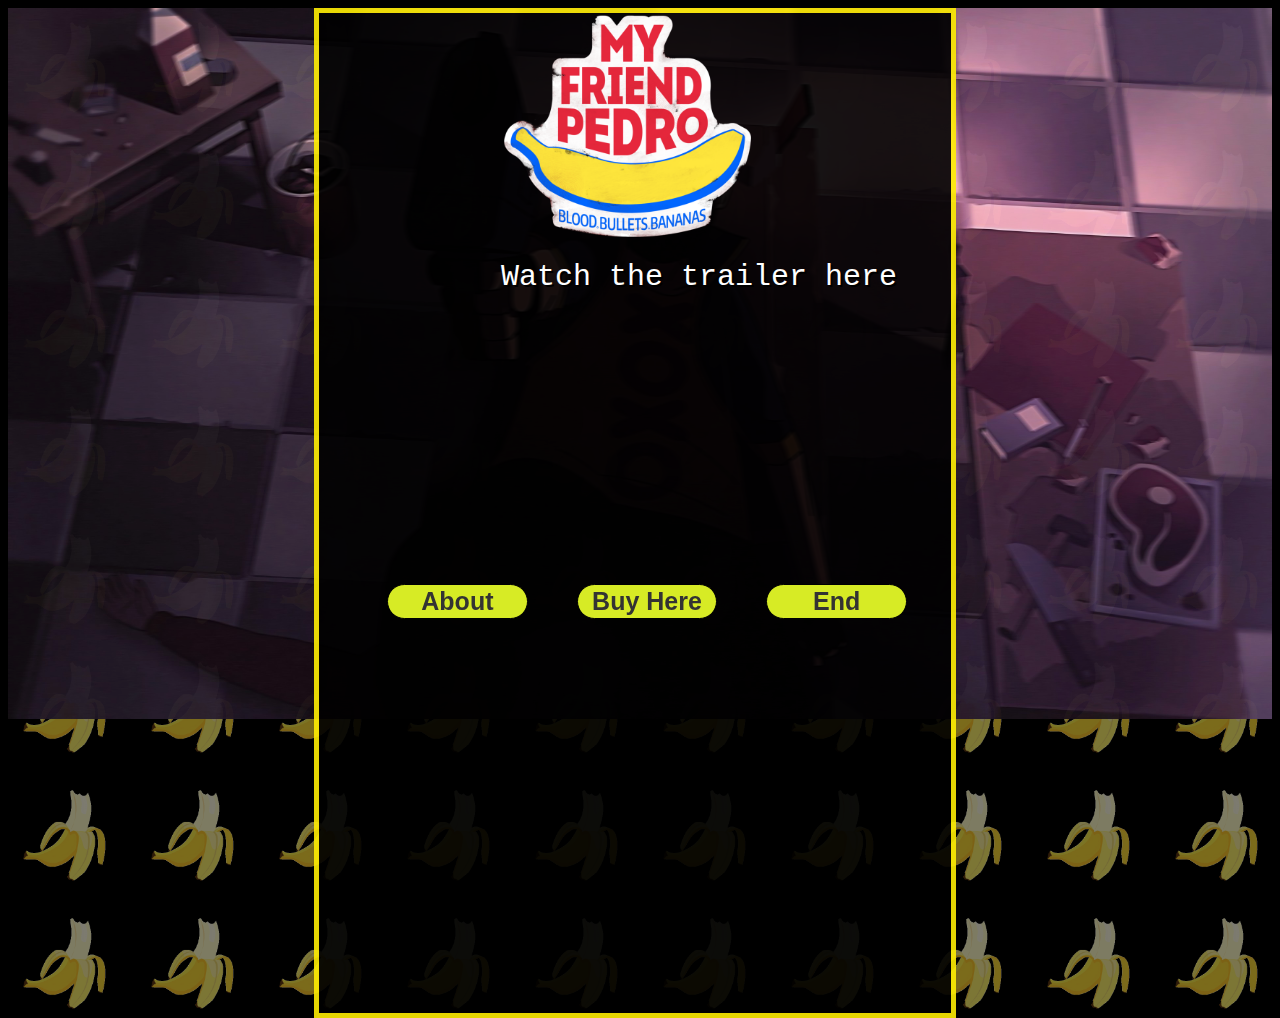
<file: index.html>
<!DOCTYPE html>
<html lang="en">
<head>
    <meta charset="UTF-8">
    <meta http-equiv="X-UA-Compatible" content="IE=edge">
    <meta name="viewport" content="width=device-width, initial-scale=1.0">
    <title>🍌My Friend Pedro🍌</title>
    <link rel="stylesheet" type="text/css" href="styleIndex.css"/>
</head>
<body>
    <div class="container">
        <img src="images/pedro.jpg" alt="Pedro🍌" width="100%" class="back">
        <img src="images/background-about.jpg" alt="" class="background-about">
        <img src="images/Pedro_logo.png" alt="My friend Pedro🍌" width="50%" class="logo">
        <p id="p1" class="learn">Watch the trailer here</p>
        <iframe width="560" height="315" src="https://www.youtube.com/embed/V3Efaiu6gBA" title="YouTube video player" frameborder="0" allow="accelerometer; autoplay; clipboard-write; encrypted-media; gyroscope; picture-in-picture" allowfullscreen class="trailer"></iframe>
        <a href="about.html" class="button1">About</a>
        <a href="buy.html" class="button2">Buy Here</a>
        <a href="end.html" class="button3">End</a>
        
        
    </div>
    
</html>
</file>
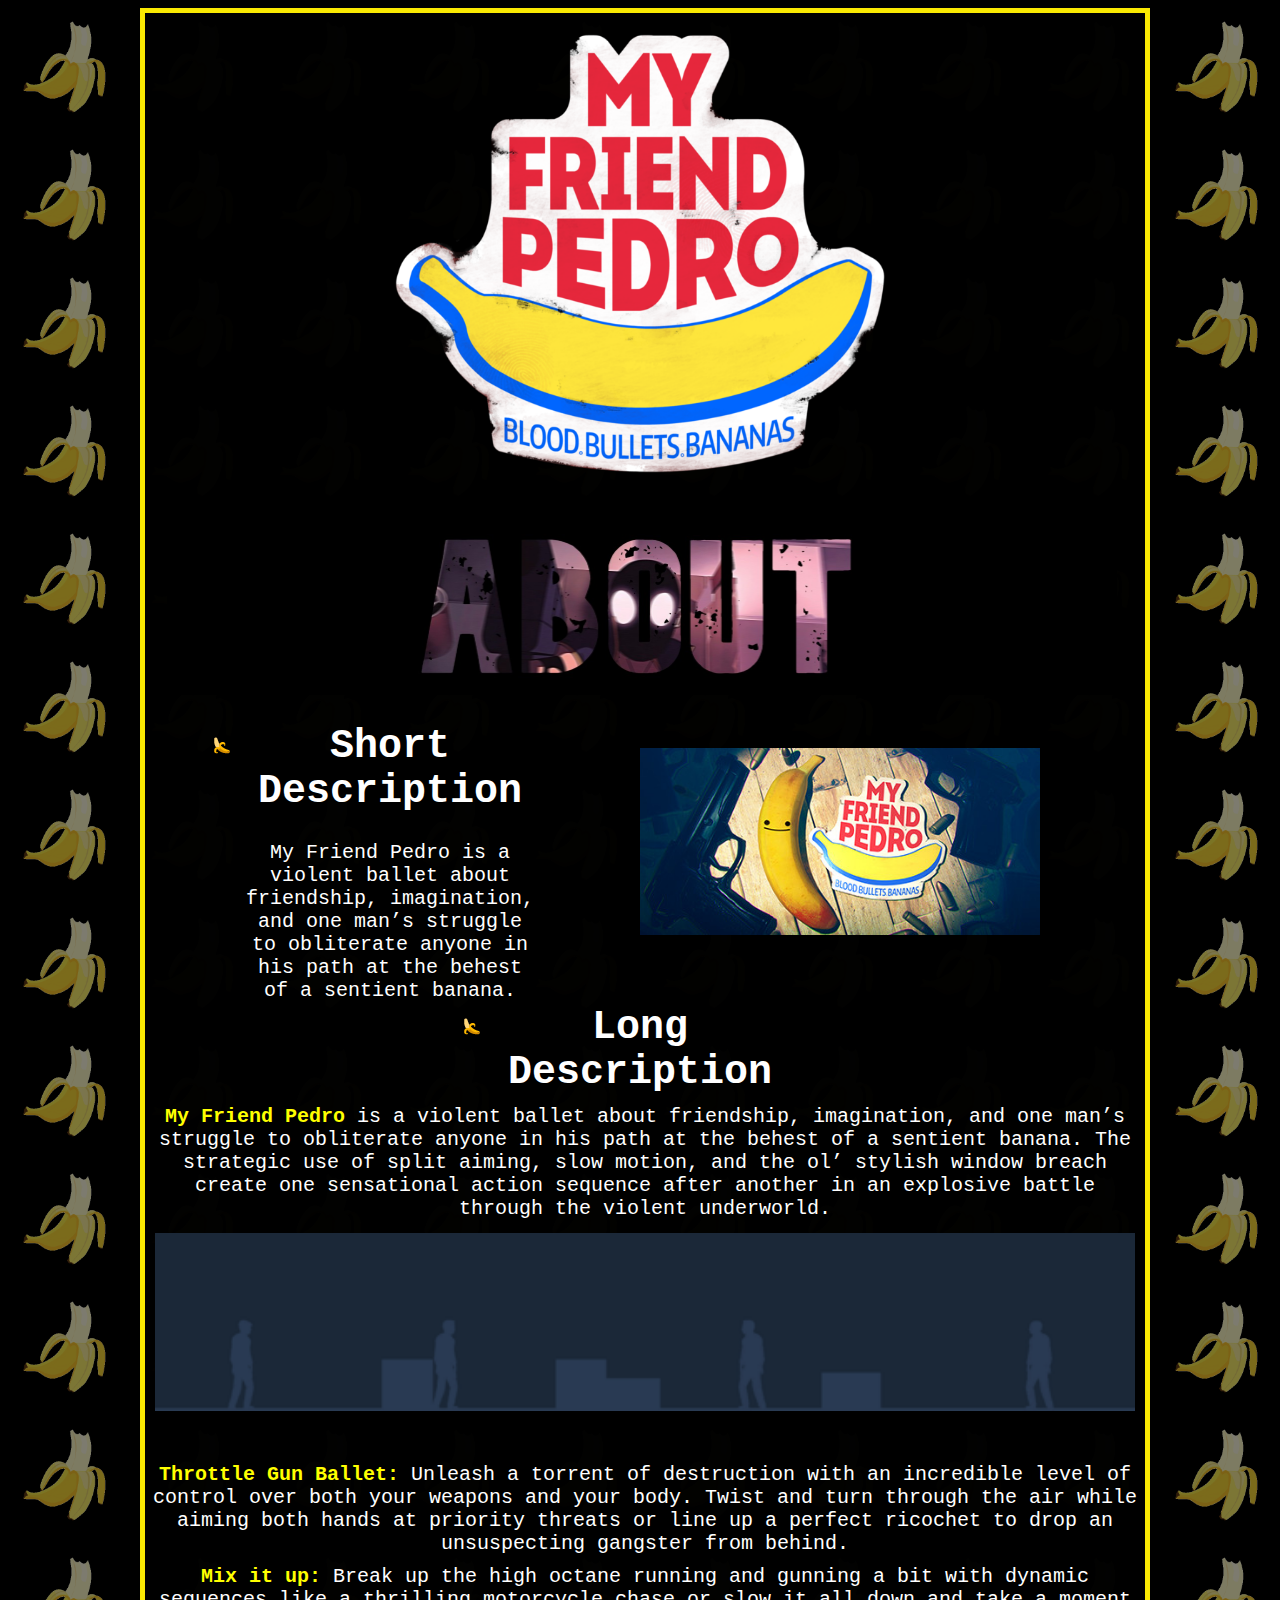
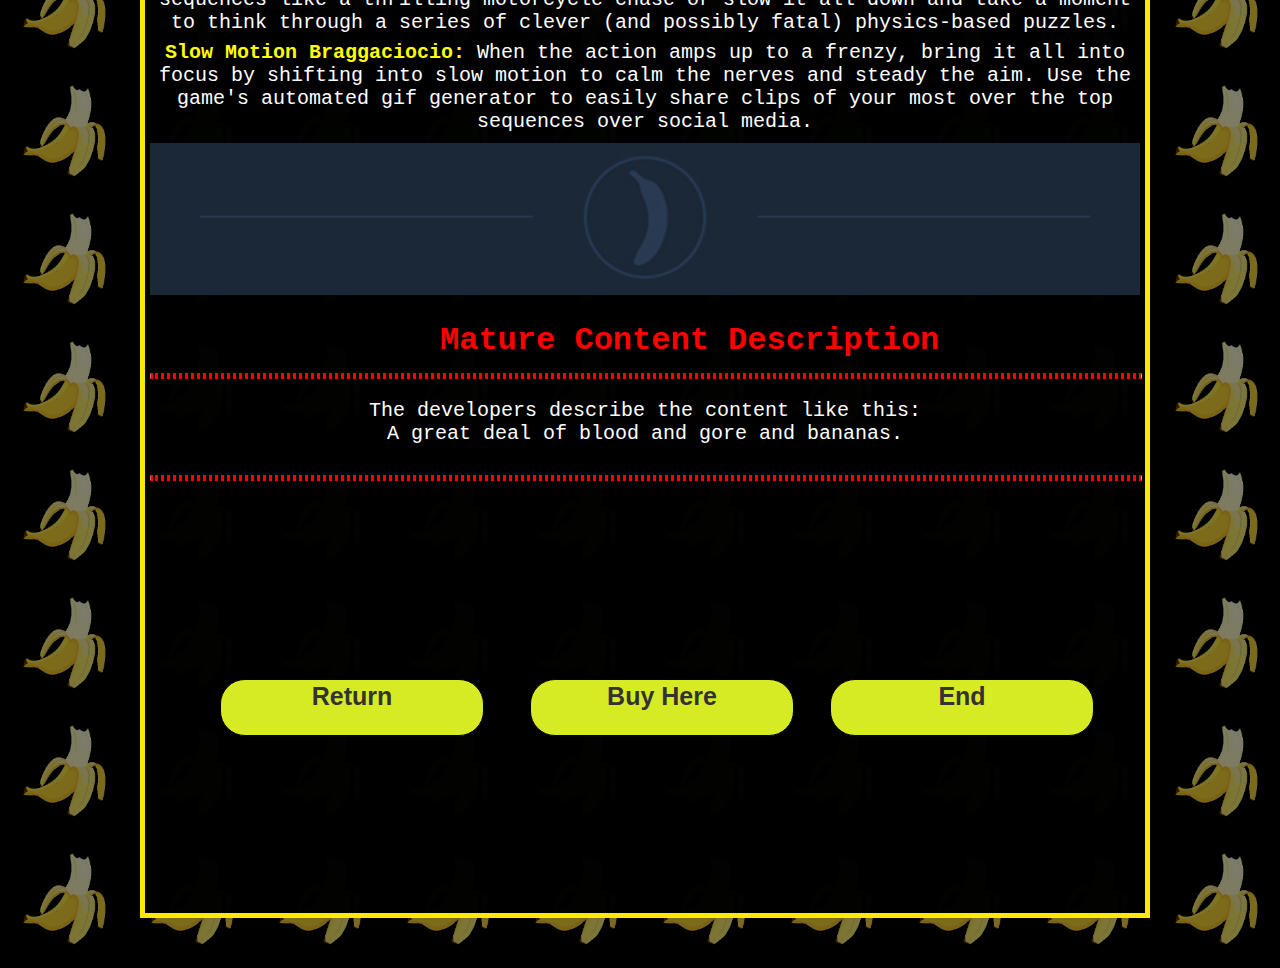
<file: about.html>
<!DOCTYPE html>
<html lang="en">
<head>
    <meta charset="UTF-8">
    <meta http-equiv="X-UA-Compatible" content="IE=edge">
    <meta name="viewport" content="width=device-width, initial-scale=1.0">
    <link rel="stylesheet" type="text/css" href="styleAbout.css"/>
    <title>🍌About🍌</title>
</head>
<body>
    <div class="parent">
        <img src="images/background-about.jpg" alt="" class="background-about">
        <img src="images/Pedro_logo.png" alt="My Friend Pedro" class="logo">
        <img src="images/about-banner.jpg" alt="About" class="big-title">
        <img src="images/short.jpg" alt="" class="banana">
        <p class="pd"><b class="b">My Friend Pedro</b> is a violent ballet about friendship, imagination, and one man’s struggle to obliterate anyone in his path at the behest of a sentient banana. The strategic use of split aiming, slow motion, and the ol’ stylish window breach create one sensational action sequence after another in an explosive battle through the violent underworld.</p>
        <p class="pd1"><b class="b"> Throttle Gun Ballet:</b> Unleash a torrent of destruction with an incredible level of control over both your weapons and your body. Twist and turn through the air while aiming both hands at priority threats or line up a perfect ricochet to drop an unsuspecting gangster from behind.</p>
        <p class="pd2"><b class="b">Mix it up:</b> Break up the high octane running and gunning a bit with dynamic sequences like a thrilling motorcycle chase or slow it all down and take a moment to think through a series of clever (and possibly fatal) physics-based puzzles. </p>
        <p class="pd3"><b class="b">Slow Motion Braggaciocio:</b> When the action amps up to a frenzy, bring it all into focus by shifting into slow motion to calm the nerves and steady the aim. Use the game's automated gif generator to easily share clips of your most over the top sequences over social media.</p>
        <img src="images/gif1.gif" alt="" class="gif1">
        <img src="images/bottom-banana.jpg" alt="" class="end">
        <h1 class="warning">Mature Content Description</h1>
        <hr class="line">
        <p class="warning-content">The developers describe the content like this: <br>A great deal of blood and gore and bananas.</p>
        <hr class="line2">
        <a href="index.html" class="button1">Return</a>
        <a href="buy.html" class="button2">Buy Here</a>
        <a href="end.html" class="button3">End</a>
        <ul class="semi-parent">
            
            <li class="semi-title">
               <h1>Short Description</h1>
               <p>My Friend Pedro is a violent ballet about friendship, imagination, and one man’s struggle to obliterate anyone in his path at the behest of a sentient banana.</p>
                
            </li>
            <li class="semi-title2">
                <h1>Long Description</h1>
                


            </li>
            
            
        </ul>
        
    </div>
    
</body>
</html>
</file>
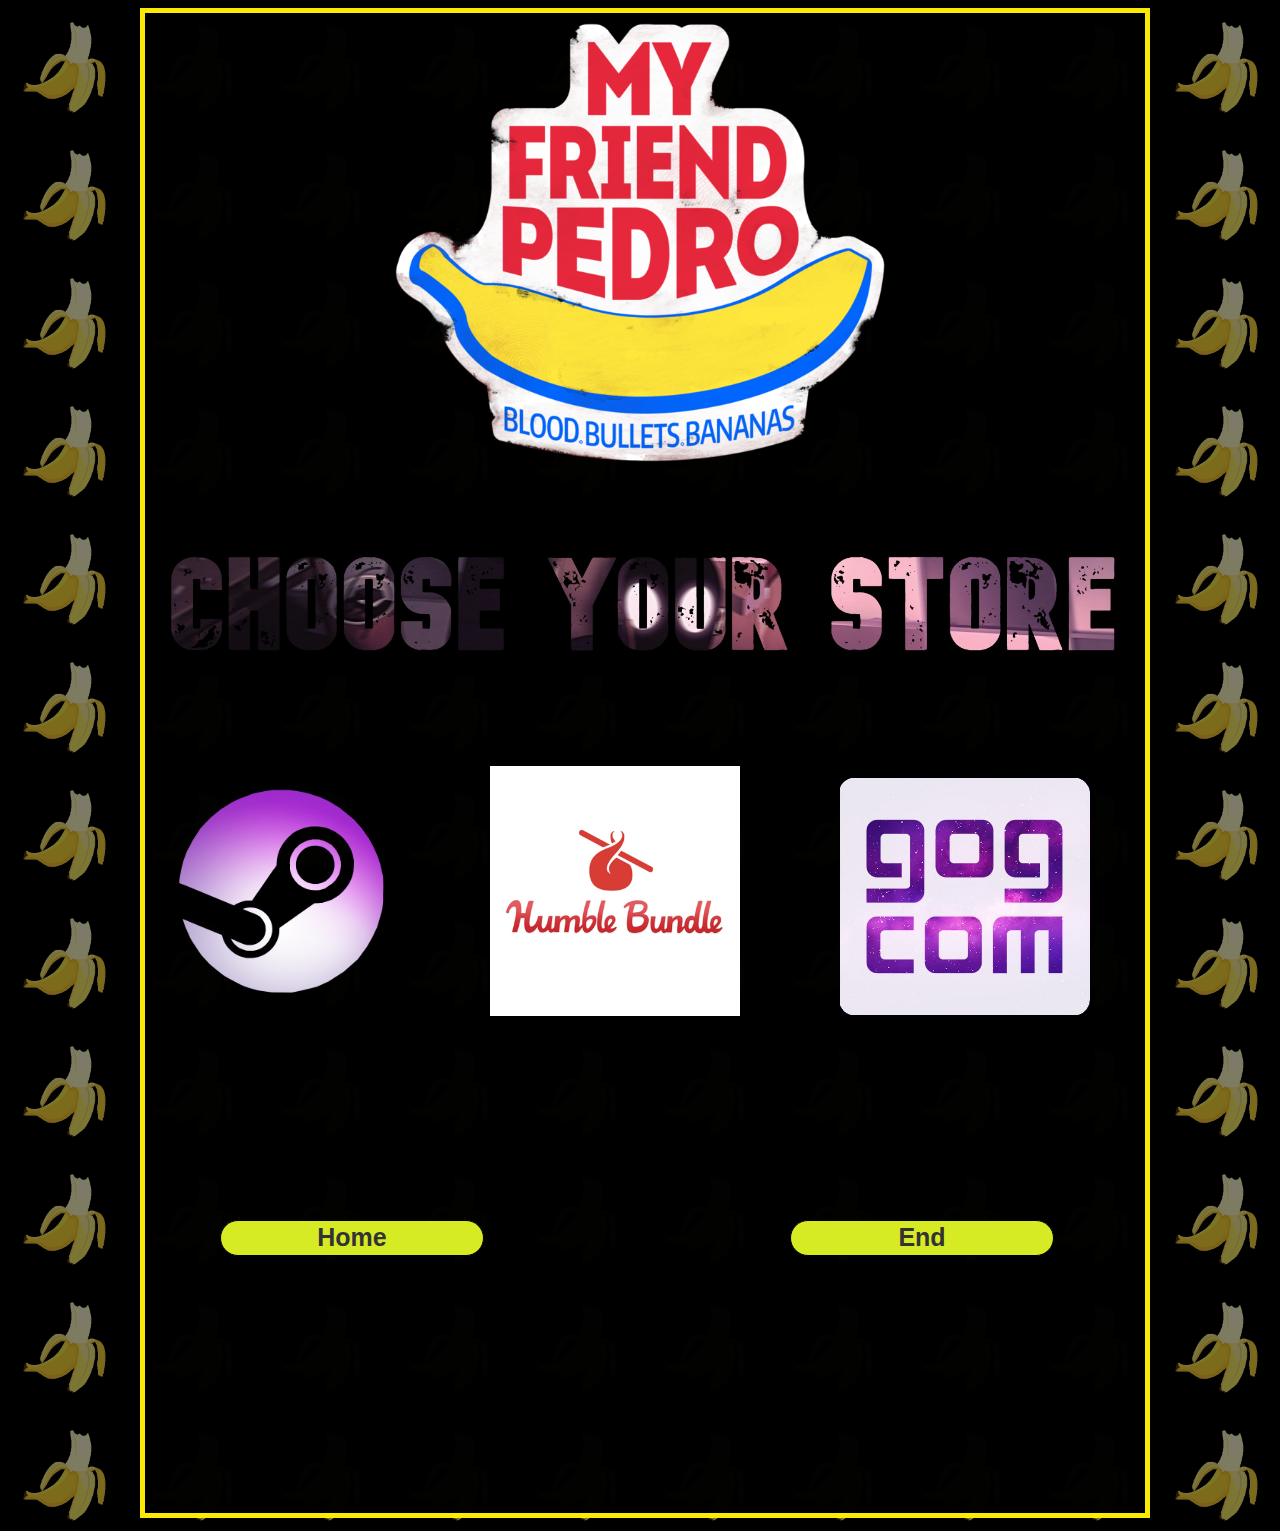
<file: buy.html>
<!DOCTYPE html>
<html lang="en">
<head>
    <meta charset="UTF-8">
    <meta http-equiv="X-UA-Compatible" content="IE=edge">
    <meta name="viewport" content="width=device-width, initial-scale=1.0">
    <link rel="stylesheet" type="text/css" href="styleBuy.css"/>
    <title>🍌Buy🍌</title>
</head>
<body>
    <div class="parent">
        <img src="images/background-about.jpg" alt="" class="background-about">
        <img src="images/Pedro_logo.png" alt="My Friend Pedro" class="logo">
        <img src="images/choice.jpg" alt="Choose Your Store" class="choice">
        <a href="https://store.steampowered.com/app/557340/My_Friend_Pedro/" target="blank"><img src="images/steam.png" alt="Steam" class="steam"></a>
        <a href="https://www.humblebundle.com/store/my-friend-pedro" target="blank"><img src="images/humble-bundle-logo.png" alt="Humble Bundle" class="humble"></a>
        <a href="https://www.gog.com/game/my_friend_pedro" target="blank"><img src="images/gog.png" alt="GOG" class="gog"></a>
        <a href="index.html" class="button1">Home</a>
        <a href="end.html" class="button2">End</a>
    </div>
</body>
</html>
</file>
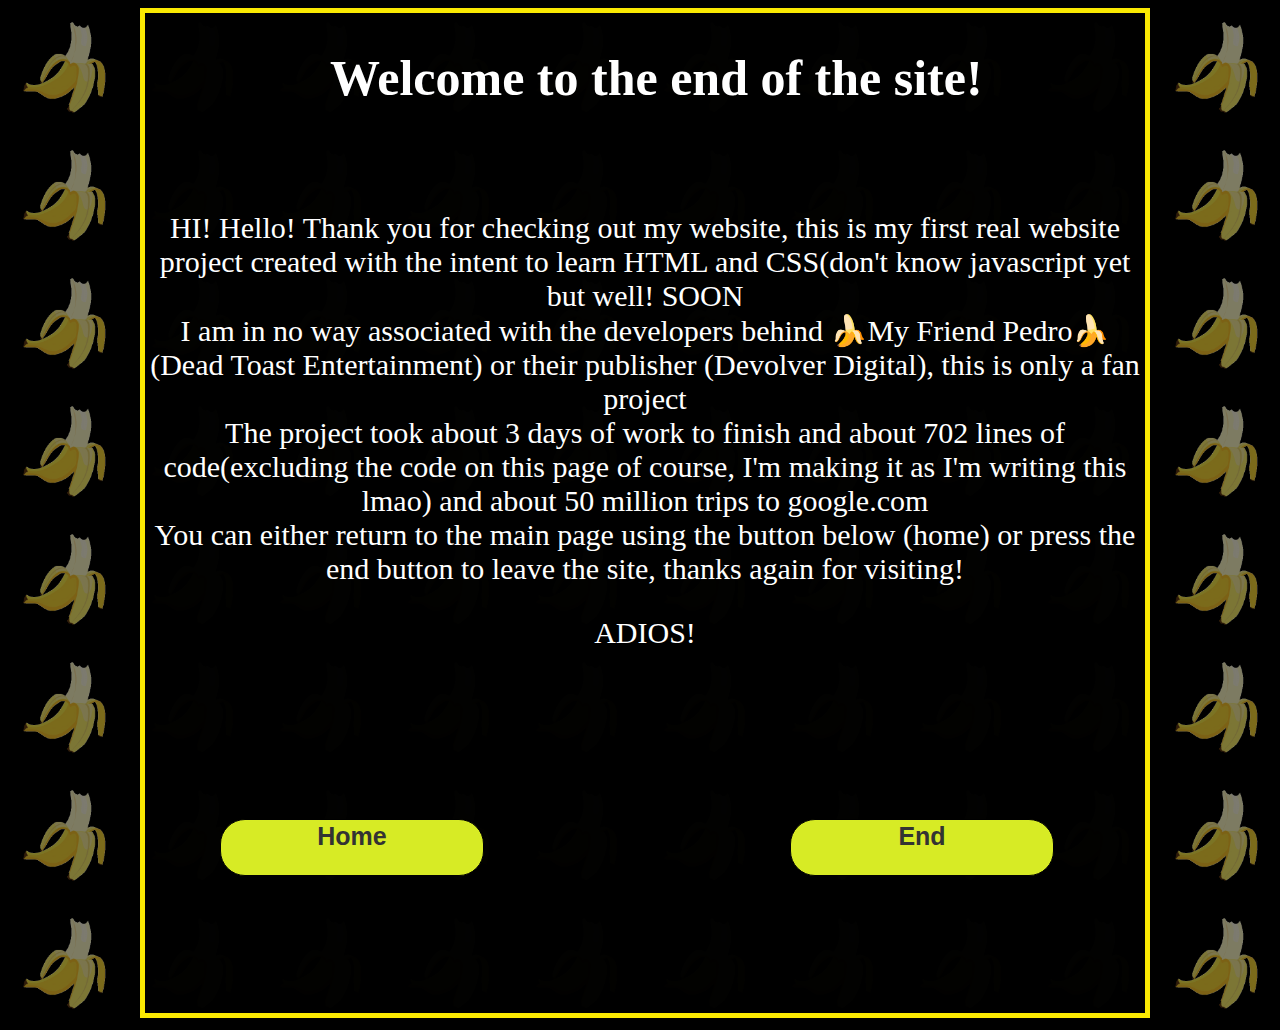
<file: end.html>
<!DOCTYPE html>
<html lang="en">
<head>
    <meta charset="UTF-8">
    <meta http-equiv="X-UA-Compatible" content="IE=edge">
    <meta name="viewport" content="width=device-width, initial-scale=1.0">
    <link rel="stylesheet" href="styleEnd.css">
    <title>🍌End🍌</title>
</head>
<body>
    <div class="parent">
        <img src="images/background-about.jpg" alt="" class="background-about">
        <h1 class="title">Welcome to the end of the site!</h1>
        <p class="content">HI! Hello! Thank you for checking out my website, this is my first real website project created with the intent to learn HTML and CSS(don't know javascript yet but well! SOON <br>
        I am in no way associated with the developers behind 🍌My Friend Pedro🍌(Dead Toast Entertainment) or their publisher (Devolver Digital), this is only a fan project <br>
        The project took about 3 days of work to finish and about 702 lines of code(excluding the code on this page of course, I'm making it as I'm writing this lmao) and about 50 million trips to google.com <br>
        You can either return to the main page using the button below (home) or press the end button to leave the site, thanks again for visiting!</p>
        <p class="bye">ADIOS!</p>
        <a href="index.html" class="button1">Home</a>
        <a href="end.html" class="button2">End</a>
    </div>
    
    
</body>
</html>
</file>
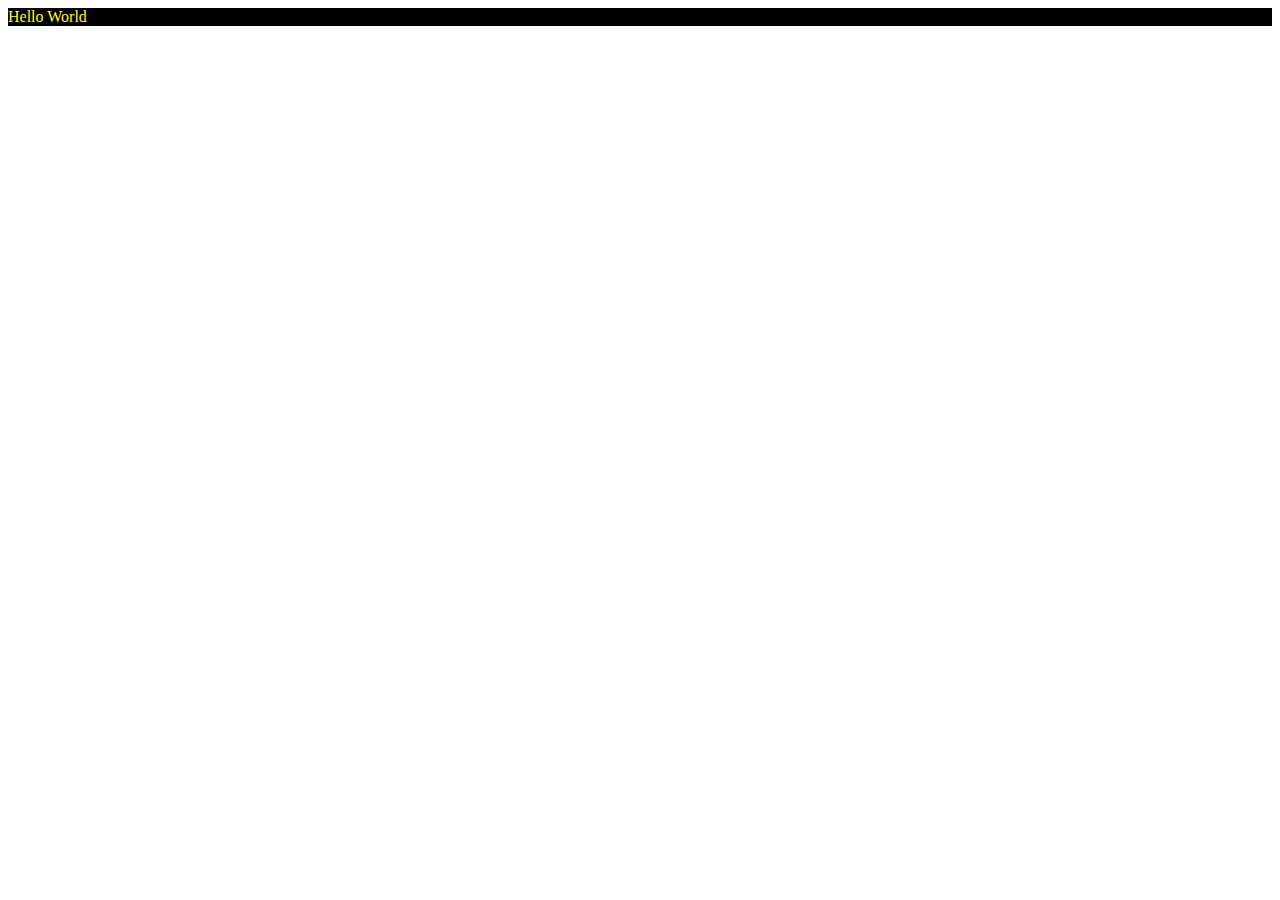
<file: My cool website.html>
<HTML>
<head>
<title>My Site</title>
</head>
<Style>
.text{
background-color: black;
color: yellow;}
</Style>
<Script>
alert("This site is awesome!");
</Script>
<body>
<p class="text">Hello World</p>
</body>
</HTML>
</file>
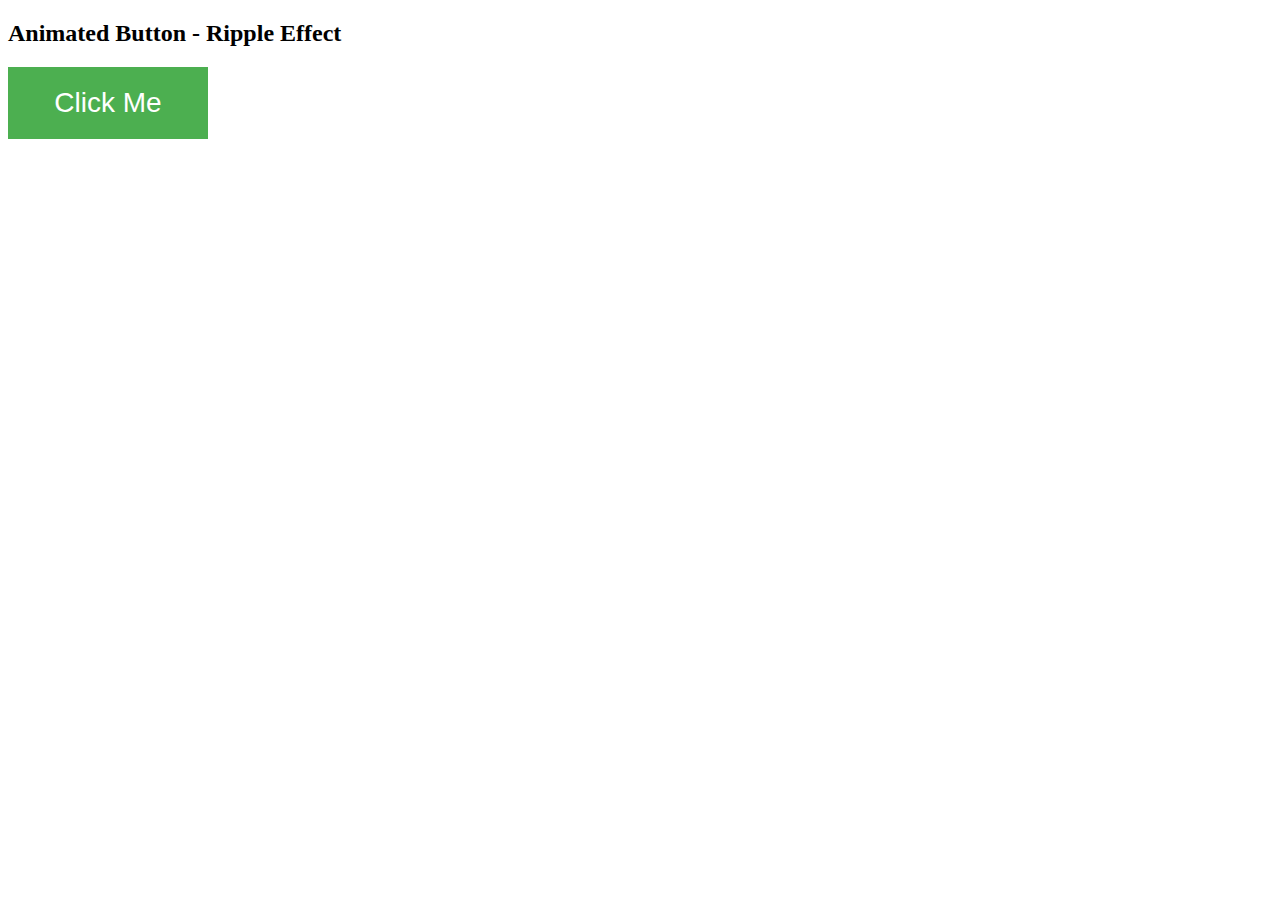
<file: test.html>
<!DOCTYPE html>
<html>
<head>
<style>
.button {
  position: relative;
  background-color: #4CAF50;
  border: none;
  font-size: 28px;
  color: #FFFFFF;
  padding: 20px;
  width: 200px;
  text-align: center;
  transition-duration: 0.4s;
  text-decoration: none;
  overflow: hidden;
  cursor: pointer;
}

.button:after {
  content: "";
  background: #f1f1f1;
  display: block;
  position: absolute;
  padding-top: 300%;
  padding-left: 350%;
  margin-left: -20px !important;
  margin-top: -120%;
  opacity: 0;
  transition: all 0.8s
}

.button:active:after {
  padding: 0;
  margin: 0;
  opacity: 1;
  transition: 0s
}
</style>
</head>
<body>

<h2>Animated Button - Ripple Effect</h2>

<button class="button">Click Me</button>

</body>
</html>
</file>
<file: styleIndex.css>
body {
  background: linear-gradient(rgba(0, 0, 0, 0.5), rgba(0, 0, 0, 0.5)), url(images/giphy1.gif);
  background-color: black;
  background-size: 10%;
}
.back {
  opacity: 95%;
}
.container {
    position: relative;
    text-align: center;
    color: white;
    animation: fadeIn 3s;
    -webkit-animation: fadeIn 3s;
    -moz-animation: fadeIn 3s;
    -o-animation: fadeIn 3s;
    -ms-animation: fadeIn 3s;
    font-size: 30px;
    font-family: 'Courier New', monospace;
  }
  .background-about {
    position: absolute;
    width: 50%;
    height: 1000px;
    margin: auto;
    top: 0;
    right: 25%;
    border: 5px solid #ffee03;
    opacity: 90%;
}
  .logo {
    position: absolute;
    margin: auto;
    top: 1%;
    left: 39%;
    width: 20%;
    transition: transform .7s ease-in-out;
}
.logo:hover {
    transform: rotate(360deg);
}

.button1 {
    position: absolute;
    margin: auto;
    width: 10%;
    height: 4%;
    top: 80%;
    left: 30%;
    font: bold 25px Arial;
    text-decoration: none;
    background-color: #d7eb25;
    color: #333333;
    padding: 2px 6px 2px 6px;
    border-top: 1px solid black;
    border-right: 1px solid black;
    border-bottom: 1px solid black;
    border-left: 1px solid black;
    border-radius: 25px;
    text-align: center;
}
.button2 {
    position: absolute;
    margin: auto;
    width: 10%;
    height: 4%;
    top: 80%;
    left: 45%;
    font: bold 25px Arial;
    text-decoration: none;
    background-color: #d7eb25;
    color: #333333;
    padding: 2px 6px 2px 6px;
    border-top: 1px solid black;
    border-right: 1px solid black;
    border-bottom: 1px solid black;
    border-left: 1px solid black;
    border-radius: 25px;
    text-align: center;
}
.button3 {
  position: absolute;
  margin: auto;
  width: 10%;
  height: 4%;
  top: 80%;
  left: 60%;
  font: bold 25px Arial;
  text-decoration: none;
  background-color: #d7eb25;
  color: #333333;
  padding: 2px 6px 2px 6px;
  border-top: 1px solid black;
  border-right: 1px solid black;
  border-bottom: 1px solid black;
  border-left: 1px solid black;
  border-radius: 25px;
  text-align: center;
}

.learn {
  position: absolute;
  margin: auto;
  top: 35%;
  left: 39%;
  text-shadow: 2px 2px black;
  transition: all .2s ease-in-out;
}
.learn:hover {
  transform: scale(1.1);
}
.trailer {
  position: absolute;
  margin: auto;
  top: 42%;
  left: 35%;
}

  @keyframes fadeIn {
    0% {opacity:0;}
    100% {opacity:1;}
  }
  
  @-moz-keyframes fadeIn {
    0% {opacity:0;}
    100% {opacity:1;}
  }
  
  @-webkit-keyframes fadeIn {
    0% {opacity:0;}
    100% {opacity:1;}
  }
  
  @-o-keyframes fadeIn {
    0% {opacity:0;}
    100% {opacity:1;}
  }
  
  @-ms-keyframes fadeIn {
    0% {opacity:0;}
    100% {opacity:1;}
  }
</file>
<file: styleAbout.css>
body {
    background: linear-gradient(rgba(0, 0, 0, 0.5), rgba(0, 0, 0, 0.5)), url(images/giphy1.gif);
    background-color: black;
    background-size: 10%;
}

.parent {
    background-size: contain;
    max-width: 1000px;
    margin: auto;
    position: relative;
    animation: fadeIn 2s;
    -webkit-animation: fadeIn 2s;
    -moz-animation: fadeIn 2s;
    -o-animation: fadeIn 2s;
    -ms-animation: fadeIn 2s;
    font-family: 'Courier New', monospace;
}

.background-about {
    position: relative;
    width: 100%;
    height: 2500px;
    margin: auto;
    top: 0;
    right: 0;
    border: 5px solid #ffee03;
    opacity: 98%;
}

.logo {
    position: absolute;
    margin: auto;
    top: 1%;
    left: 25%;
    width: 50%;
    transition: transform .7s ease-in-out;
}
.logo:hover {
    transform: rotate(360deg);
}
.big-title {
    position: absolute;
    margin: auto;
    width: 95%;
    top: 20%;
    left: 2.7%;
    color: white;
    text-align: center;
    transition: transform .7s ease-in-out;
}
.big-title:hover {
    transform: scale(1.05);
}

ul {
    list-style-image: url(images/list-banana.png);
}
.semi-parent {
    display: inline-block;
}

.banana {
    position: absolute;
    margin: auto;
    width: 40%;
    top: 29%;
    right: 10%;
    transition: transform .2s ease-in-out;

}

.banana:hover {
    transform: scale(1.1)
}

.semi-title {
    position: absolute;
    margin: auto;
    width: 30%;
    top: 27%;
    left: 10%;
    color: white;
    border: 4px yellow;
    text-align: center;
    font-size: 20px;
    transition: transform .2s ease-in-out;
}
.semi-title:hover {
    transform: rotate(-10deg);
}
.semi-title2 {
    position: absolute;
    margin: auto;
    width: 30%;
    top: 38%;
    left: 35%;
    color: white;
    border: 4px yellow;
    text-align: center;
    font-size: 20px;
    transition: transform .2s ease-in-out;
}

.semi-title2:hover{
    transform: scale(1.1);
}

.pd {
    position: absolute;
    margin: auto;
    top: 43%;
    left: 1%;
    color: white;
    text-align: center;
    font-size: 20px;
    width: 99%;
}
.gif1 {
    position: absolute;
    margin: auto;
    top: 48%;
    left: 1.5%;
    width: 98%;
    transition: transform .2s ease-in-out;
}

.gif1:hover {
    transform: scale(1.02);
}

.b {
    color: yellow;
}
.pd1 {
    position: absolute;
    margin: auto;
    top: 57%;
    left: 1%;
    color: white;
    text-align: center;
    font-size: 20px;
    width: 99%;

}
.pd2 {
    position: absolute;
    margin: auto;
    top: 61%;
    left: 1%;
    color: white;
    text-align: center;
    font-size: 20px;
    width: 99%;

}
.pd3 {
    position: absolute;
    margin: auto;
    top: 64%;
    left: 1%;
    color: white;
    text-align: center;
    font-size: 20px;
    width: 99%;

}
.end {
    position: absolute;
    margin: auto;
    top: 68%;
    left: 1%;
    width: 99%;
    transition: transform .2s ease-in-out;
}

.end:hover {
    transform: scale(1.01);
}

.warning {
    color: red;
    position: absolute;
    margin: auto;
    top: 75%;
    left: 30%;
    width: 99%;
    transition: transform .4s ease-in-out;
}

.warning:hover {
    transform: rotate(4deg);
}

.line {
    border-top: 3px dotted red;
    border-bottom: 3px dotted red;
    position: absolute;
    margin: auto;
    top: 77%;
    left: 1%;
    width: 99%;

}
.warning-content {
    color: white;
    position: absolute;
    margin: auto;
    top: 78%;
    left: 1%;
    width: 99%;
    text-align: center;
    font-size: 20px;
    transition: transform .4s ease-in-out;

}

.warning-content:hover {
    transform: scale(1.1);
}

.line2 {
    border-top: 3px dotted red;
    border-bottom: 3px dotted red;
    position: absolute;
    margin: auto;
    top: 81%;
    left: 1%;
    width: 99%;

}
.button1 {
    position: absolute;
    margin: auto;
    width: 25%;
    height: 2%;
    top: 89%;
    left: 8%;
    font: bold 25px Arial;
    text-decoration: none;
    background-color: #d7eb25;
    color: #333333;
    padding: 2px 6px 2px 6px;
    border-top: 1px solid black;
    border-right: 1px solid black;
    border-bottom: 1px solid black;
    border-left: 1px solid black;
    border-radius: 25px;
    text-align: center;
    
  }

  .button2 {
    position: absolute;
    margin: auto;
    width: 25%;
    height: 2%;
    top: 89%;
    left: 39%;
    font: bold 25px Arial;
    text-decoration: none;
    background-color: #d7eb25;
    color: #333333;
    padding: 2px 6px 2px 6px;
    border-top: 1px solid black;
    border-right: 1px solid black;
    border-bottom: 1px solid black;
    border-left: 1px solid black;
    border-radius: 25px;
    text-align: center;
    
  }

  .button3 {
    position: absolute;
    margin: auto;
    width: 25%;
    height: 2%;
    top: 89%;
    left: 69%;
    font: bold 25px Arial;
    text-decoration: none;
    background-color: #d7eb25;
    color: #333333;
    padding: 2px 6px 2px 6px;
    border-top: 1px solid black;
    border-right: 1px solid black;
    border-bottom: 1px solid black;
    border-left: 1px solid black;
    border-radius: 25px;
    text-align: center;
    
  }




  @keyframes fadeIn {
    0% {opacity:0;}
    100% {opacity:1;}
  }
  
  @-moz-keyframes fadeIn {
    0% {opacity:0;}
    100% {opacity:1;}
  }
  
  @-webkit-keyframes fadeIn {
    0% {opacity:0;}
    100% {opacity:1;}
  }
  
  @-o-keyframes fadeIn {
    0% {opacity:0;}
    100% {opacity:1;}
  }
  
  @-ms-keyframes fadeIn {
    0% {opacity:0;}
    100% {opacity:1;}
  }
</file>
<file: styleBuy.css>
body {
    background: linear-gradient(rgba(0, 0, 0, 0.5), rgba(0, 0, 0, 0.5)), url(images/giphy1.gif);
    background-color: black;
    background-size: 10%;

}

.parent {
    background-size: contain;
    max-width: 1000px;
    margin: auto;
    position: relative;
    animation: fadeIn 2s;
    -webkit-animation: fadeIn 2s;
    -moz-animation: fadeIn 2s;
    -o-animation: fadeIn 2s;
    -ms-animation: fadeIn 2s;
    font-family: 'Courier New', monospace;
}
.background-about {
    position: relative;
    width: 100%;
    height: 1500px;
    margin: auto;
    top: 0;
    right: 0;
    border: 5px solid #ffee03;
    opacity: 98%;
}
.logo {
    position: absolute;
    margin: auto;
    top: 1%;
    left: 25%;
    width: 50%;
    transition: transform .7s ease-in-out;
}
.logo:hover {
    transform: rotate(360deg);
}

.choice {
    position: absolute;
    margin: auto;
    top: 35%;
    left: 1.5%;
    width: 98%;
    transition: transform .5s ease-in-out;
}
.choice:hover {
    transform: scale(1.01)
}
.steam {
    position: absolute;
    margin: auto;
    width: 25%;
    top: 50%;
    left: 1.5%;
}
.humble {
    position: absolute;
    margin: auto;
    width: 25%;
    top: 50%;
    left: 35%;
}

.gog {
    position: absolute;
    margin: auto;
    width: 25%;
    top: 50.8%;
    left: 70%;
}

.button1 {
    position: absolute;
    margin: auto;
    width: 25%;
    height: 2%;
    top: 80%;
    left: 8%;
    transition: transform .2s;;
    font: bold 25px Arial;
    text-decoration: none;
    background-color: #d7eb25;
    color: #333333;
    padding: 2px 6px 2px 6px;
    border-top: 1px solid black;
    border-right: 1px solid black;
    border-bottom: 1px solid black;
    border-left: 1px solid black;
    border-radius: 25px;
    text-align: center;
    
  }

  .button2 {
    position: absolute;
    margin: auto;
    width: 25%;
    height: 2%;
    top: 80%;
    left: 65%;
    transition: transform .2s;;
    font: bold 25px Arial;
    text-decoration: none;
    background-color: #d7eb25;
    color: #333333;
    padding: 2px 6px 2px 6px;
    border-top: 1px solid black;
    border-right: 1px solid black;
    border-bottom: 1px solid black;
    border-left: 1px solid black;
    border-radius: 25px;
    text-align: center;
    
  }


  @keyframes fadeIn {
    0% {opacity:0;}
    100% {opacity:1;}
  }
  
  @-moz-keyframes fadeIn {
    0% {opacity:0;}
    100% {opacity:1;}
  }
  
  @-webkit-keyframes fadeIn {
    0% {opacity:0;}
    100% {opacity:1;}
  }
  
  @-o-keyframes fadeIn {
    0% {opacity:0;}
    100% {opacity:1;}
  }
  
  @-ms-keyframes fadeIn {
    0% {opacity:0;}
    100% {opacity:1;}
  }
</file>
<file: styleEnd.css>
body {
    background: linear-gradient(rgba(0, 0, 0, 0.5), rgba(0, 0, 0, 0.5)), url(images/giphy1.gif);
    background-color: black;
    background-size: 10%;

}

.parent {
    background-size: contain;
    max-width: 1000px;
    margin: auto;
    position: relative;
    animation: fadeIn 5s;
    -webkit-animation: fadeIn 5s;
    -moz-animation: fadeIn 5s;
    -o-animation: fadeIn 5s;
    -ms-animation: fadeIn 5s;
}
.background-about {
    position: relative;
    width: 100%;
    height: 1000px;
    margin: auto;
    top: 0;
    right: 0;
    border: 5px solid #ffee03;
    opacity: 98%;
}
.title {
    color: white;
    position: absolute;
    margin: auto;
    top: 4%;
    left: 19%;
    width: 100%;
    font-size: 50px;
    transition: transform .5s ease-in-out;
}
.title:hover {
    transform: rotate(360deg);
}

.content {
    color: white;
    position: absolute;
    margin: auto;
    top: 20%;
    left: 0.5%;
    width: 100%;
    transition: transform .5s ease-in-out;
    text-align: center;
    font-size: 30px;
}
.content:hover {
    transform: scale(1.01);
}

.bye {
    color: white;
    position: absolute;
    margin: auto;
    top: 60%;
    left: 0.5%;
    width: 100%;
    transition: transform .5s ease-in-out;
    text-align: center;
    font-size: 30px;

}

.bye:hover {
    transform: rotate(180deg)

}

.button1 {
    position: absolute;
    margin: auto;
    width: 25%;
    height: 5%;
    top: 80%;
    left: 8%;
    transition: transform .2s;;
    font: bold 25px Arial;
    text-decoration: none;
    background-color: #d7eb25;
    color: #333333;
    padding: 2px 6px 2px 6px;
    border-top: 1px solid black;
    border-right: 1px solid black;
    border-bottom: 1px solid black;
    border-left: 1px solid black;
    border-radius: 25px;
    text-align: center;
    
  }

  .button2 {
    position: absolute;
    margin: auto;
    width: 25%;
    height: 5%;
    top: 80%;
    left: 65%;
    transition: transform .2s;;
    font: bold 25px Arial;
    text-decoration: none;
    background-color: #d7eb25;
    color: #333333;
    padding: 2px 6px 2px 6px;
    border-top: 1px solid black;
    border-right: 1px solid black;
    border-bottom: 1px solid black;
    border-left: 1px solid black;
    border-radius: 25px;
    text-align: center;
    
  }

@keyframes fadeIn {
    0% {opacity:0;}
    100% {opacity:1;}
  }
  
  @-moz-keyframes fadeIn {
    0% {opacity:0;}
    100% {opacity:1;}
  }
  
  @-webkit-keyframes fadeIn {
    0% {opacity:0;}
    100% {opacity:1;}
  }
  
  @-o-keyframes fadeIn {
    0% {opacity:0;}
    100% {opacity:1;}
  }
  
  @-ms-keyframes fadeIn {
    0% {opacity:0;}
    100% {opacity:1;}
  }
</file>
